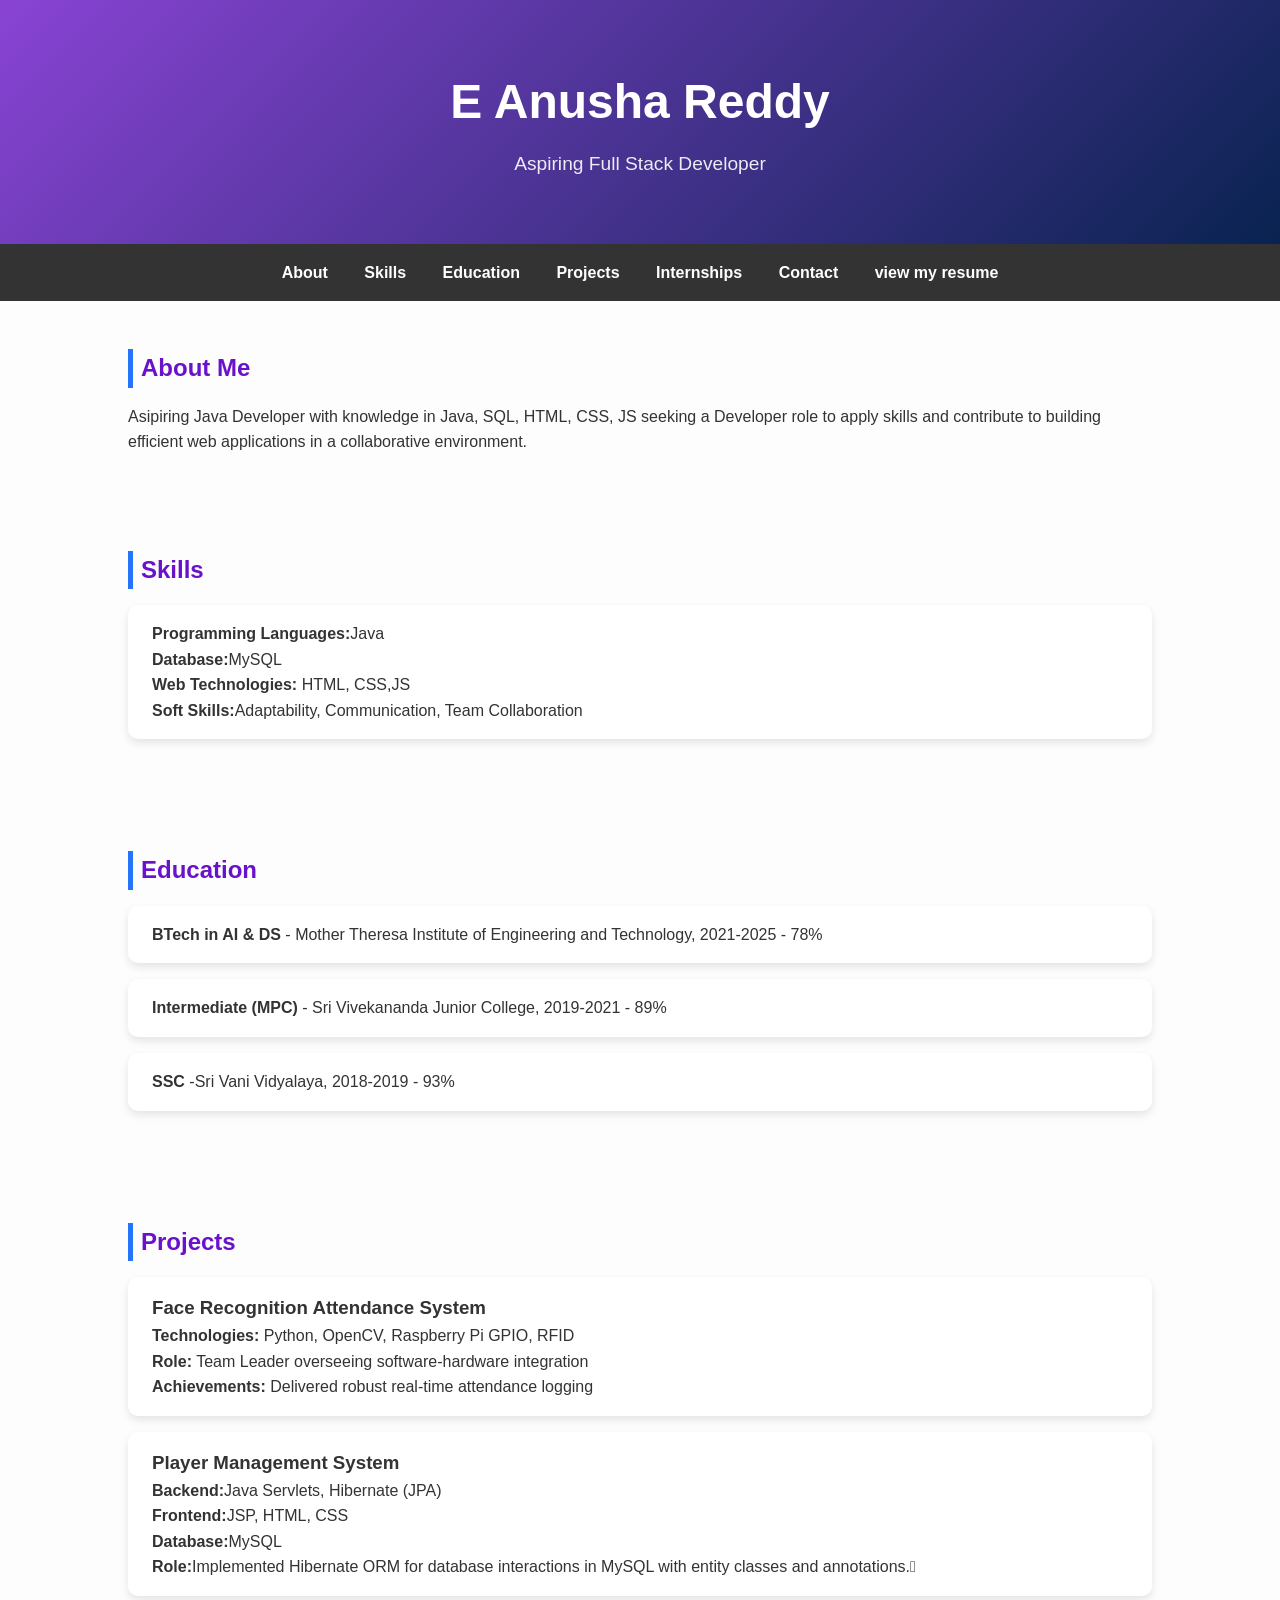
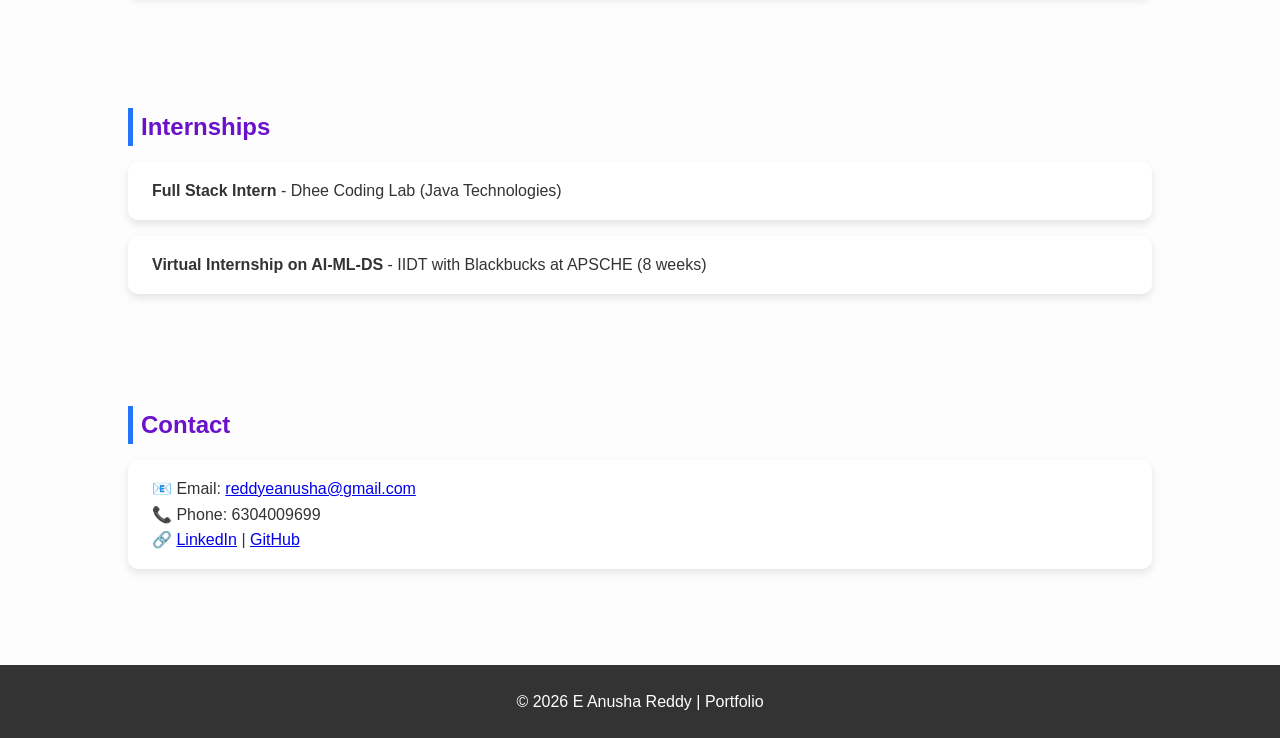
<file: index.html>
<!DOCTYPE html>
<html lang="en">
<head>
  <meta charset="UTF-8">
  <meta name="viewport" content="width=device-width, initial-scale=1.0">
  <title>E Anusha Reddy | Portfolio</title>
  <link rel="stylesheet" href="style.css">
</head>
<body>
  <header>
    <h1>E Anusha Reddy</h1>
    <p>Aspiring Full Stack Developer</p>
  </header>

  <nav>
    <a href="#about">About</a>
    <a href="#skills">Skills</a>
    <a href="#education">Education</a>
    <a href="#projects">Projects</a>
    <a href="#internships">Internships</a>
    <a href="#contact">Contact</a>
    <a href="https://drive.google.com/file/d/1IHrIfYeqFHxL6zJq8Vf2bK_HsZlJCbba/view?usp=drive_link" target="_blank">view my resume</a>
  </nav>

  <section id="about">
    <h2>About Me</h2>
    <p>Asipiring Java Developer with knowledge in Java, SQL, HTML, CSS, JS seeking a Developer role to apply skills and contribute to building efficient web applications in a collaborative environment.</p>
  </section>

  <section id="skills">
    <h2>Skills</h2>
    <div class="card">
      <p><b>Programming Languages:</b>Java</p>
      <p><b>Database:</b>MySQL</p>
      <p><b>Web Technologies:</b> HTML, CSS,JS</p>
      <p><b>Soft Skills:</b>Adaptability, Communication, Team Collaboration</p>
    </div>
  </section>

  <section id="education">
    <h2>Education</h2>
    <div class="card">
      <p><b>BTech in AI & DS</b> - Mother Theresa Institute of Engineering and Technology, 2021-2025 - 78%</p>
    </div>
    <div class="card">
      <p><b>Intermediate (MPC)</b> - Sri Vivekananda Junior College, 2019-2021 - 89%</p>
    </div>
    <div class="card">
      <p><b>SSC</b> -Sri Vani Vidyalaya, 2018-2019 - 93%</p>
    </div>
  </section>

  <section id="projects">
    <h2>Projects</h2>
    <div class="card">
      <h3>Face Recognition Attendance System</h3>
      <p><b>Technologies:</b> Python, OpenCV, Raspberry Pi GPIO, RFID</p>
      <p><b>Role:</b> Team Leader overseeing software-hardware integration</p>
      <p><b>Achievements:</b> Delivered robust real-time attendance logging</p>
    </div>
    <div class="card">
      <h3>Player Management System</h3>
      <p><b>Backend:</b>Java Servlets, Hibernate (JPA)</p>
      <p><b>Frontend:</b>JSP, HTML, CSS</p>
      <p><b>Database:</b>MySQL</p>
      <p><b>Role:</b>Implemented Hibernate ORM for database interactions in MySQL with entity classes and annotations.</p>
    </div>
  </section>

  <section id="internships">
    <h2>Internships</h2>
    <div class="card">
      <p><b>Full Stack Intern</b> - Dhee Coding Lab (Java Technologies)</p>
    </div>
    <div class="card">
      <p><b>Virtual Internship on AI-ML-DS</b> - IIDT with Blackbucks at APSCHE (8 weeks)</p>
    </div>
  </section>

  <section id="contact">
    <h2>Contact</h2>
    <div class="card">
      <p>📧 Email: <a href="mailto:">reddyeanusha@gmail.com</a></p>
      <p>📞 Phone: 6304009699</p>
      <p>🔗 <a href="https://linkedin.com/in/anushareddy07" target="_blank">LinkedIn</a> | 
         <a href="https://github.com/anushareddye" target="_blank">GitHub</a></p>
    </div>
  </section>

  <footer>
    <p>© 2026 E Anusha Reddy | Portfolio</p>
  </footer>

  <script>
    // Fade-in animation when sections come into view
    const sections = document.querySelectorAll("section");
    const options = { threshold: 0.2 };

    const observer = new IntersectionObserver((entries, observer) => {
      entries.forEach(entry => {
        if (entry.isIntersecting) {
          entry.target.classList.add("show");
          observer.unobserve(entry.target);
        }
      });
    }, options);

    sections.forEach(section => {
      observer.observe(section);
    });
  </script>
</body>
</html>
</file>
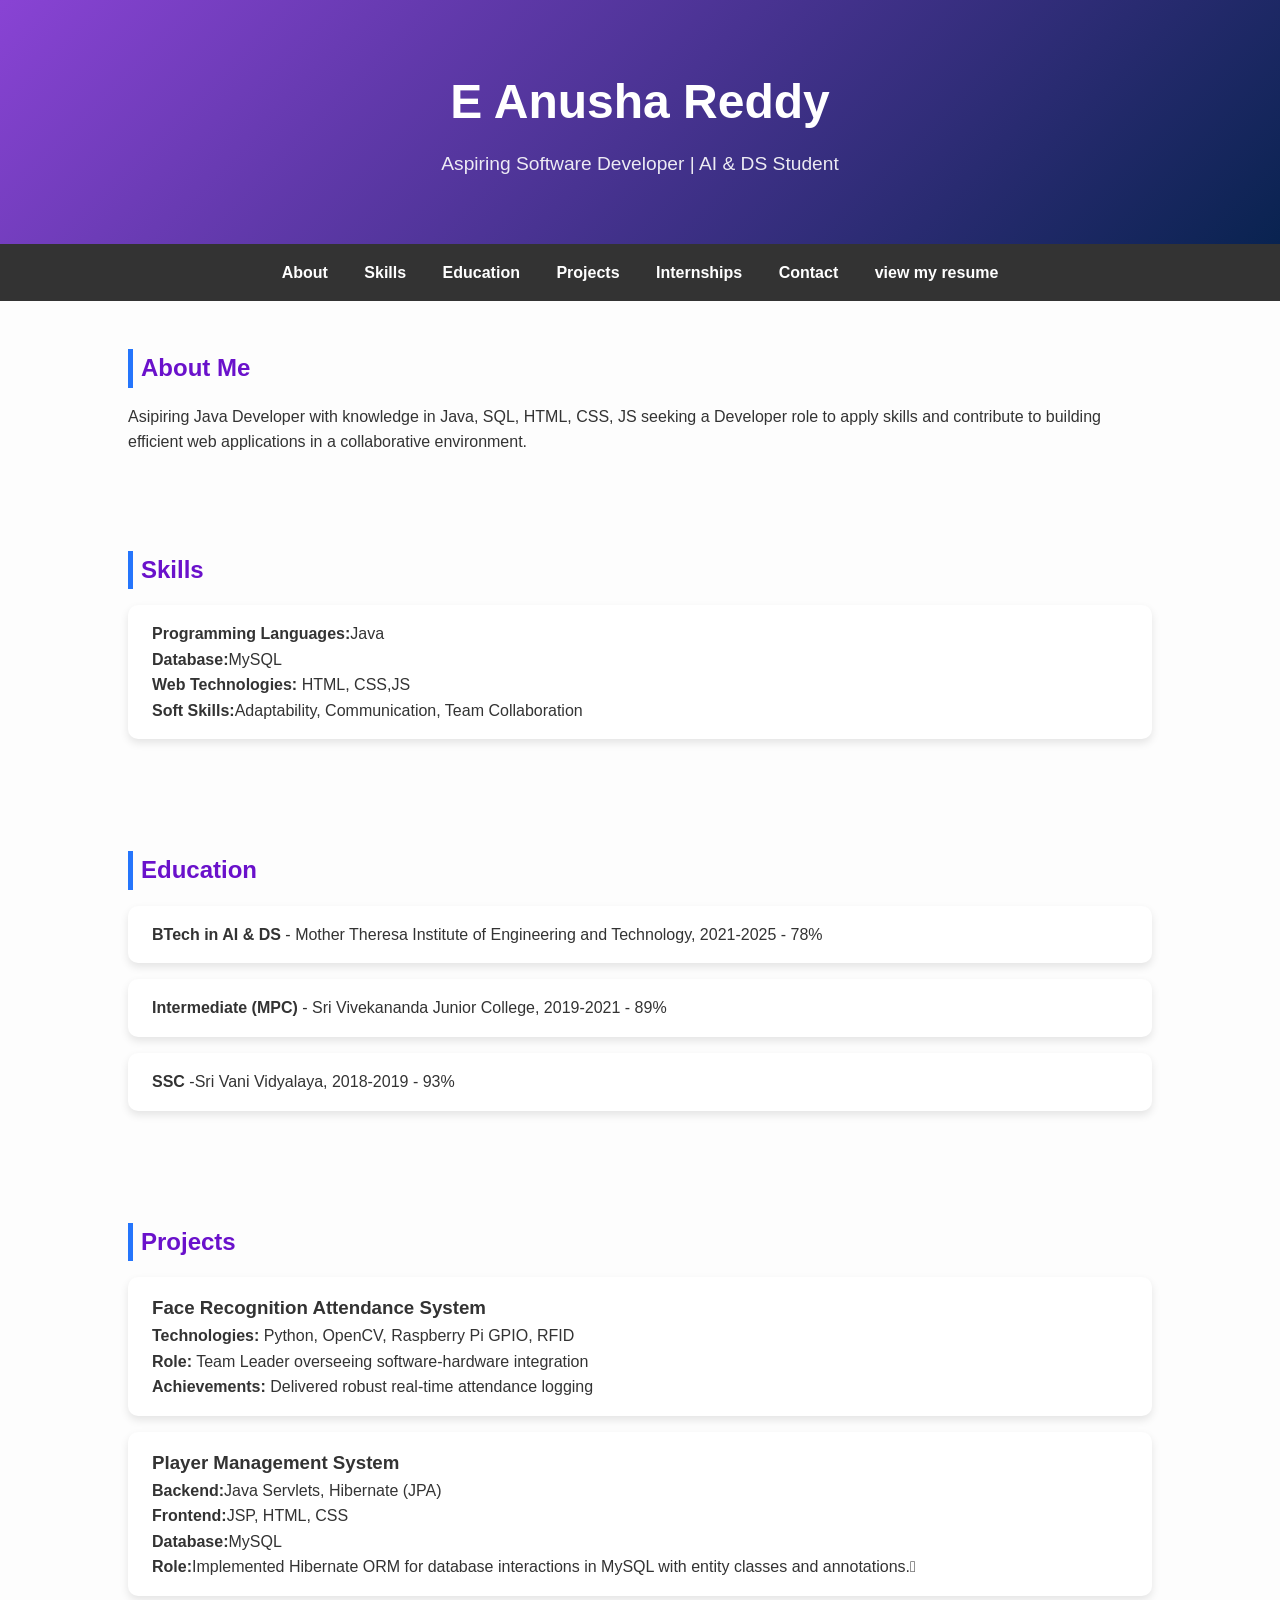
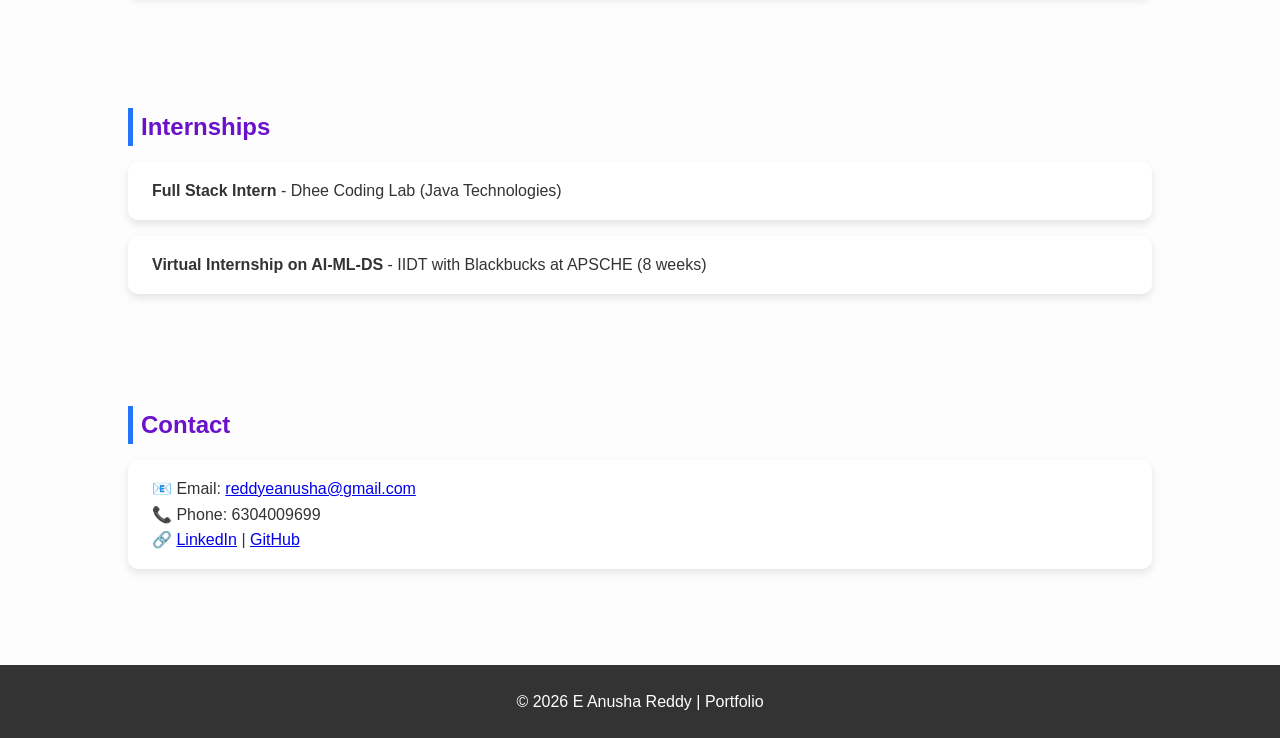
<file: portfolio.html>
<!DOCTYPE html>
<html lang="en">
<head>
  <meta charset="UTF-8">
  <meta name="viewport" content="width=device-width, initial-scale=1.0">
  <title>E Anusha Reddy | Portfolio</title>
  <link rel="stylesheet" href="portfolio.css">
</head>
<body>
  <header>
    <h1>E Anusha Reddy</h1>
    <p>Aspiring Software Developer | AI & DS Student</p>
  </header>

  <nav>
    <a href="#about">About</a>
    <a href="#skills">Skills</a>
    <a href="#education">Education</a>
    <a href="#projects">Projects</a>
    <a href="#internships">Internships</a>
    <a href="#contact">Contact</a>
    <a href="https://drive.google.com/file/d/1lxkhNkFhe9pLK9UqLdAvZvGs2YKaluoO/view?usp=drive_link" target="_blank">view my resume</a>
  </nav>

  <section id="about">
    <h2>About Me</h2>
    <p>Asipiring Java Developer with knowledge in Java, SQL, HTML, CSS, JS seeking a Developer role to apply skills and contribute to building efficient web applications in a collaborative environment.</p>
  </section>

  <section id="skills">
    <h2>Skills</h2>
    <div class="card">
      <p><b>Programming Languages:</b>Java</p>
      <p><b>Database:</b>MySQL</p>
      <p><b>Web Technologies:</b> HTML, CSS,JS</p>
      <p><b>Soft Skills:</b>Adaptability, Communication, Team Collaboration</p>
    </div>
  </section>

  <section id="education">
    <h2>Education</h2>
    <div class="card">
      <p><b>BTech in AI & DS</b> - Mother Theresa Institute of Engineering and Technology, 2021-2025 - 78%</p>
    </div>
    <div class="card">
      <p><b>Intermediate (MPC)</b> - Sri Vivekananda Junior College, 2019-2021 - 89%</p>
    </div>
    <div class="card">
      <p><b>SSC</b> -Sri Vani Vidyalaya, 2018-2019 - 93%</p>
    </div>
  </section>

  <section id="projects">
    <h2>Projects</h2>
    <div class="card">
      <h3>Face Recognition Attendance System</h3>
      <p><b>Technologies:</b> Python, OpenCV, Raspberry Pi GPIO, RFID</p>
      <p><b>Role:</b> Team Leader overseeing software-hardware integration</p>
      <p><b>Achievements:</b> Delivered robust real-time attendance logging</p>
    </div>
    <div class="card">
      <h3>Player Management System</h3>
      <p><b>Backend:</b>Java Servlets, Hibernate (JPA)</p>
      <p><b>Frontend:</b>JSP, HTML, CSS</p>
      <p><b>Database:</b>MySQL</p>
      <p><b>Role:</b>Implemented Hibernate ORM for database interactions in MySQL with entity classes and annotations.</p>
    </div>
  </section>

  <section id="internships">
    <h2>Internships</h2>
    <div class="card">
      <p><b>Full Stack Intern</b> - Dhee Coding Lab (Java Technologies)</p>
    </div>
    <div class="card">
      <p><b>Virtual Internship on AI-ML-DS</b> - IIDT with Blackbucks at APSCHE (8 weeks)</p>
    </div>
  </section>

  <section id="contact">
    <h2>Contact</h2>
    <div class="card">
      <p>📧 Email: <a href="mailto:">reddyeanusha@gmail.com</a></p>
      <p>📞 Phone: 6304009699</p>
      <p>🔗 <a href="https://linkedin.com/in/anushareddy07" target="_blank">LinkedIn</a> | 
         <a href="https://github.com/anushareddye" target="_blank">GitHub</a></p>
    </div>
  </section>

  <footer>
    <p>© 2026 E Anusha Reddy | Portfolio</p>
  </footer>

  <script>
    // Fade-in animation when sections come into view
    const sections = document.querySelectorAll("section");
    const options = { threshold: 0.2 };

    const observer = new IntersectionObserver((entries, observer) => {
      entries.forEach(entry => {
        if (entry.isIntersecting) {
          entry.target.classList.add("show");
          observer.unobserve(entry.target);
        }
      });
    }, options);

    sections.forEach(section => {
      observer.observe(section);
    });
  </script>
</body>
</html>
</file>
<file: style.css>
* { margin: 0; padding: 0; box-sizing: border-box; }

    body {
      font-family: 'Segoe UI', Tahoma, Geneva, Verdana, sans-serif;
      background: #fdfdfdd7;
      color: #333;
      line-height: 1.6;
      scroll-behavior: smooth;
    }
    header {
      background: linear-gradient(135deg, #8943d4, #092350);
      color: white;
      text-align: center;
      padding: 4rem 1rem;
    }
    header h1 {
      font-size: 3rem;
      margin-bottom: 0.5rem;
      animation: fadeInDown 1.2s ease-in-out;
    }
    header p {
      font-size: 1.2rem;
      opacity: 0.9;
      animation: fadeInUp 1.2s ease-in-out;
    }

    nav {
      background: #333;
      text-align: center;
      padding: 1rem;
      position: sticky;
      top: 0;
      z-index: 10;
    }
    nav a {
      color: white;
      margin: 0 1rem;
      text-decoration: none;
      font-weight: bold;
      transition: color 0.3s;
    }
    nav a:hover { color: #ffcc00; }

    section {
      padding: 3rem 10%;
      opacity: 0;
      transform: translateY(40px);
      transition: all 0.6s ease-in-out;
    }
    section.show {
      opacity: 1;
      transform: translateY(0);
    }

    h2 {
      color: #6a11cb;
      margin-bottom: 1rem;
      border-left: 5px solid #2575fc;
      padding-left: 0.5rem;
    }

    .card {
      background: #fff;
      padding: 1rem 1.5rem;
      margin: 1rem 0;
      border-radius: 10px;
      box-shadow: 0 4px 8px rgba(0,0,0,0.1);
      transition: transform 0.3s;
    }
    .card:hover {
      transform: translateY(-5px);
    }

    footer {
      text-align: center;
      background: #333;
      color: white;
      padding: 1.5rem;
      margin-top: 2rem;
    }
    footer a {
      color: #ffcc00;
      margin: 0 0.5rem;
      text-decoration: none;
    }

    /* Animations */
    @keyframes fadeInDown {
      from { opacity: 0; transform: translateY(-30px); }
      to { opacity: 1; transform: translateY(0); }
    }
    @keyframes fadeInUp {
      from { opacity: 0; transform: translateY(30px); }
      to { opacity: 1; transform: translateY(0); }
    }
</file>
<file: portfolio.css>
* { margin: 0; padding: 0; box-sizing: border-box; }

    body {
      font-family: 'Segoe UI', Tahoma, Geneva, Verdana, sans-serif;
      background: #fdfdfdd7;
      color: #333;
      line-height: 1.6;
      scroll-behavior: smooth;
    }

    header {
      background: linear-gradient(135deg, #8943d4, #092350);
      color: white;
      text-align: center;
      padding: 4rem 1rem;
    }
    header h1 {
      font-size: 3rem;
      margin-bottom: 0.5rem;
      animation: fadeInDown 1.2s ease-in-out;
    }
    header p {
      font-size: 1.2rem;
      opacity: 0.9;
      animation: fadeInUp 1.2s ease-in-out;
    }

    nav {
      background: #333;
      text-align: center;
      padding: 1rem;
      position: sticky;
      top: 0;
      z-index: 10;
    }
    nav a {
      color: white;
      margin: 0 1rem;
      text-decoration: none;
      font-weight: bold;
      transition: color 0.3s;
    }
    nav a:hover { color: #ffcc00; }

    section {
      padding: 3rem 10%;
      opacity: 0;
      transform: translateY(40px);
      transition: all 0.6s ease-in-out;
    }
    section.show {
      opacity: 1;
      transform: translateY(0);
    }

    h2 {
      color: #6a11cb;
      margin-bottom: 1rem;
      border-left: 5px solid #2575fc;
      padding-left: 0.5rem;
    }

    .card {
      background: #fff;
      padding: 1rem 1.5rem;
      margin: 1rem 0;
      border-radius: 10px;
      box-shadow: 0 4px 8px rgba(0,0,0,0.1);
      transition: transform 0.3s;
    }
    .card:hover {
      transform: translateY(-5px);
    }

    footer {
      text-align: center;
      background: #333;
      color: white;
      padding: 1.5rem;
      margin-top: 2rem;
    }
    footer a {
      color: #ffcc00;
      margin: 0 0.5rem;
      text-decoration: none;
    }

    /* Animations */
    @keyframes fadeInDown {
      from { opacity: 0; transform: translateY(-30px); }
      to { opacity: 1; transform: translateY(0); }
    }
    @keyframes fadeInUp {
      from { opacity: 0; transform: translateY(30px); }
      to { opacity: 1; transform: translateY(0); }
    }
</file>
